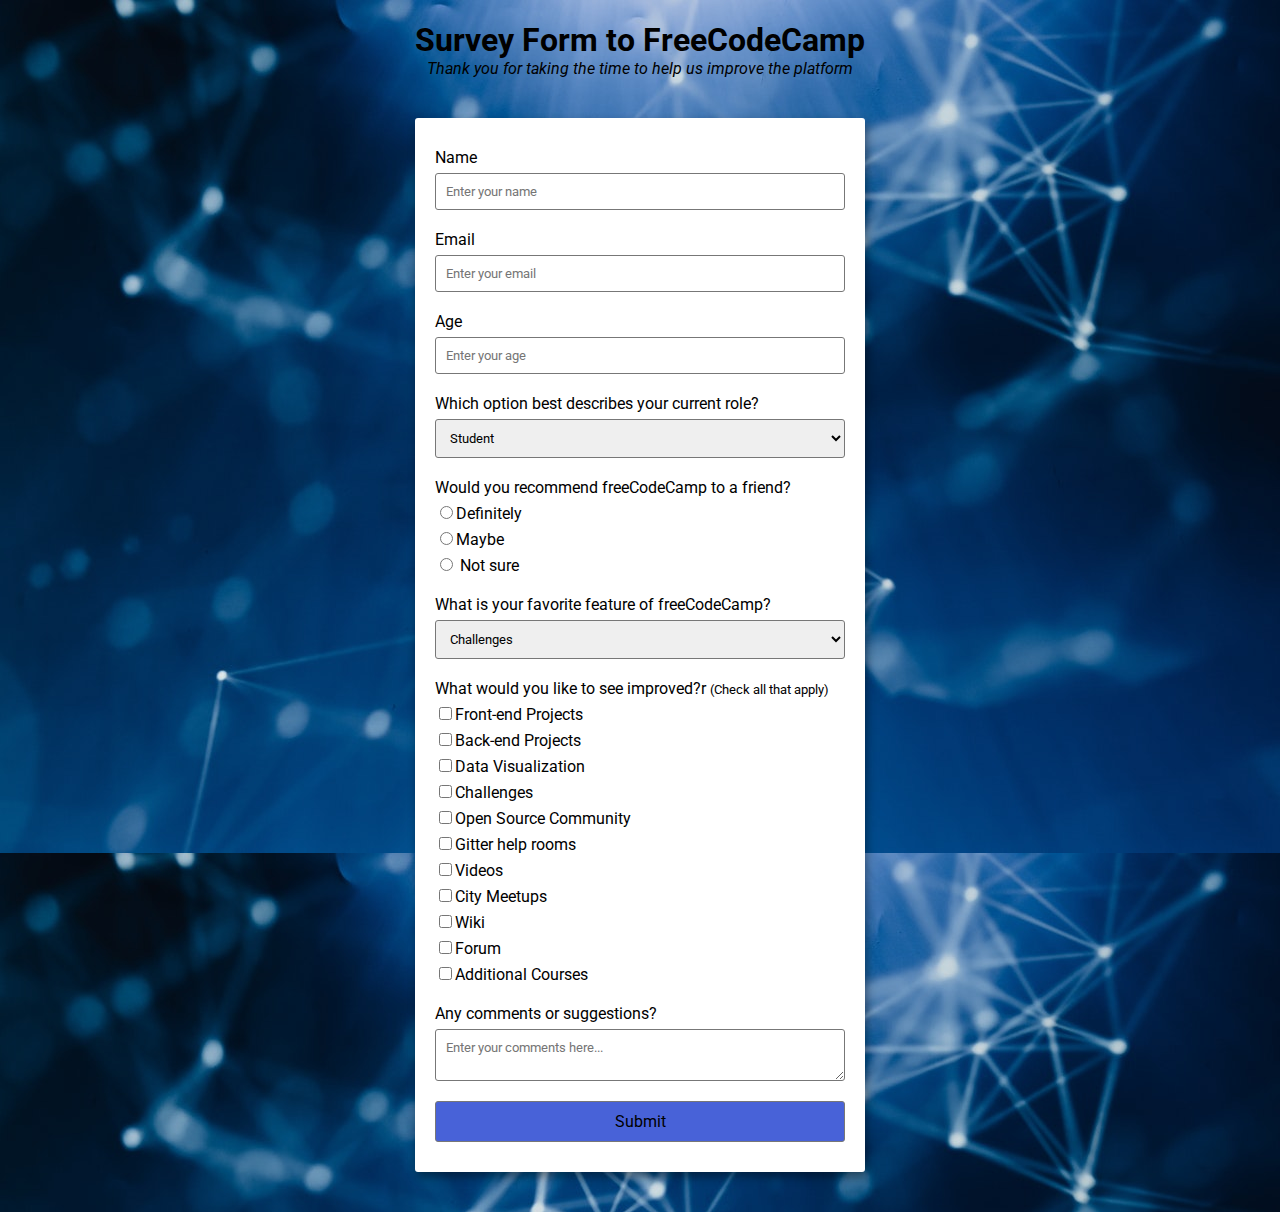
<file: surveyForm.html>
<!DOCTYPE html>
<html lang="en">
<head>
    <meta charset="UTF-8">
    <meta http-equiv="X-UA-Compatible" content="IE=edge">
    <meta name="viewport" content="width=device-width, initial-scale=1.0">
    <title>Survey Form</title>
    <link rel="stylesheet" href="css/style.css">
</head>
<body>
    <h1 id="title">Survey Form to FreeCodeCamp</h1>
   
    <p id="description"><i>Thank you for taking the time to help us improve the platform</i></p>

    <form action="" id="survey-form">
        <div class="form-control">
            <label for="name" id="name-label">Name</label>
            <input type="text" id="name" placeholder="Enter your name" required>
        </div>

        <div class="form-control">
            <label for="email" id="email-label">Email</label>
            <input type="email" id="email" placeholder="Enter your email" required>
        </div>

        <div class="form-control">
            <label for="number" id="number-label">Age</label>
            <input type="number" id="number" placeholder="Enter your age"required min="1" max="99">
        </div>

        <div class="form-control">
            <label for="role">Which option best describes your current role? </label>
            <select name="role" id="dropdown">
                <option value="student">Student</option>
                <option value="full-time-job">Full Time Job</option>
                <option value="full-time-learner">Full Time Learner</option>
                <option value="prefer-not">Prefer not to say</option>
                <option value="other">Other</option>
            </select>
            
        </div> 
        <div class="form-control">
            <label>Would you recommend freeCodeCamp to a friend?</label>
            <label for="recommend"><input type="radio" id="recommend-1" name="recommend" value="definitely">Definitely</label>

            <label for="recommend"><input type="radio" id="recommend-2" name="recommend" value="maybe">Maybe</label>

            <label for="recommend"><input type="radio" id="recommend-3" name="recommend" value="not-sure"> Not sure</label>
                  
        </div>

        <div class="form-control">
            <label for="feature">What is your favorite feature of freeCodeCamp? </label>
            <select name="feature" id="feature">
                <option value="challenges">Challenges</option>
                <option value="projects">Projects</option>
                <option value="community">Community</option>
                <option value="open-source">Open Source</option>
            </select>
            
        </div> 

        <div class="form-control"><label for="">What would you like to see improved?r
            <small>(Check all that apply)</small></label>
       

           <label for="improve-1"><input type="checkbox" name="improve" value="improve-1" id="improve-1"/>Front-end Projects</label>
            <label for="improve-2"><input type="checkbox" name="improve" value="improve-2" id="improve-2"/>Back-end Projects</label>
            <label for="improve-3"><input type="checkbox" name="improve" value="improve-3" id="improve-3"/>Data Visualization</label>
            <label for="improve-4"><input type="checkbox" name="improve" value="improve-4" id="improve-4"/>Challenges</label>
            <label for="improve-5"><input type="checkbox" name="improve" value="improve-5" id="improve-5"/>Open Source Community</label>
            <label for="improve-6"><input type="checkbox" name="improve" value="improve-6" id="improve-6"/>Gitter help rooms</label>
            <label for="improve-7"><input type="checkbox" name="improve" value="improve-7" id="improve-7"/>Videos</label>
            <label for="improve-8"><input type="checkbox" name="improve" value="improve-8" id="improve-8"/>City Meetups</label>
            <label for="improve-9"><input type="checkbox" name="improve" value="improve-9" id="improve-9"/>Wiki</label>
            <label for="improve-10"><input type="checkbox" name="improve" value="improve-10" id="improve-10"/>Forum</label>
            <label for="improve-11"><input type="checkbox" name="improve" value="improve-11" id="improve-11"/>Additional Courses</label>
        </div>

        <div class="form-control"><label for="comments">Any comments or suggestions?</label>
            <textarea name="comments" id="comments" placeholder="Enter your comments here..."></textarea>
        </div>

        <button type="submit" id="submit">Submit</button>
    </form>

    
    <script src="https://cdn.freecodecamp.org/testable-projects-fcc/v1/bundle.js"></script>
</body>
</html>
</file>
<file: css/style.css>
@import url('https://fonts.googleapis.com/css2?family=Roboto:wght@100;300;400;500;700&display=swap');

*{
    box-sizing: border-box;
}

body { 
    background-image: url(../fondo.jpg);
    background-color: #10ac84;
    font-family: 'Roboto', sans-serif;
    text-align: center;
    margin: 0;
}

form{
    background-color:#fff;
    box-shadow: 2px 5px 10px rgba(0, 0, 0, 0.4);
    border-radius: 3px;
    max-width: 450px;
    margin: 40px auto;
    padding: 30px 20px;
}

h1{
    margin-bottom: 0;
}

h1 + p{
    margin-top: 0;
}

.form-control{
    text-align: left;
    margin-bottom: 20px;
}

.form-control label{
    display: block;
    margin-bottom: 6px;
}

.form-control input, 
.form-control select,
.form-control textarea{
    display: block;
    width: 100%;
    padding: 10px;
    border: 1px solid #777;
    border-radius: 3px;
    font-family: inherit;
  
}

.form-control input[type="radio"],
.form-control input[type="checkbox"]{
    display: inline-block;
    width: auto;
}

button{
    background-color:#4862d8;
    width: 100%;
    padding: 10px;
    display: block;
    border: 1px solid #777;
    border-radius: 3px;
    font-family: inherit;
    font-size: 16px;
    cursor: pointer;
}
</file>
